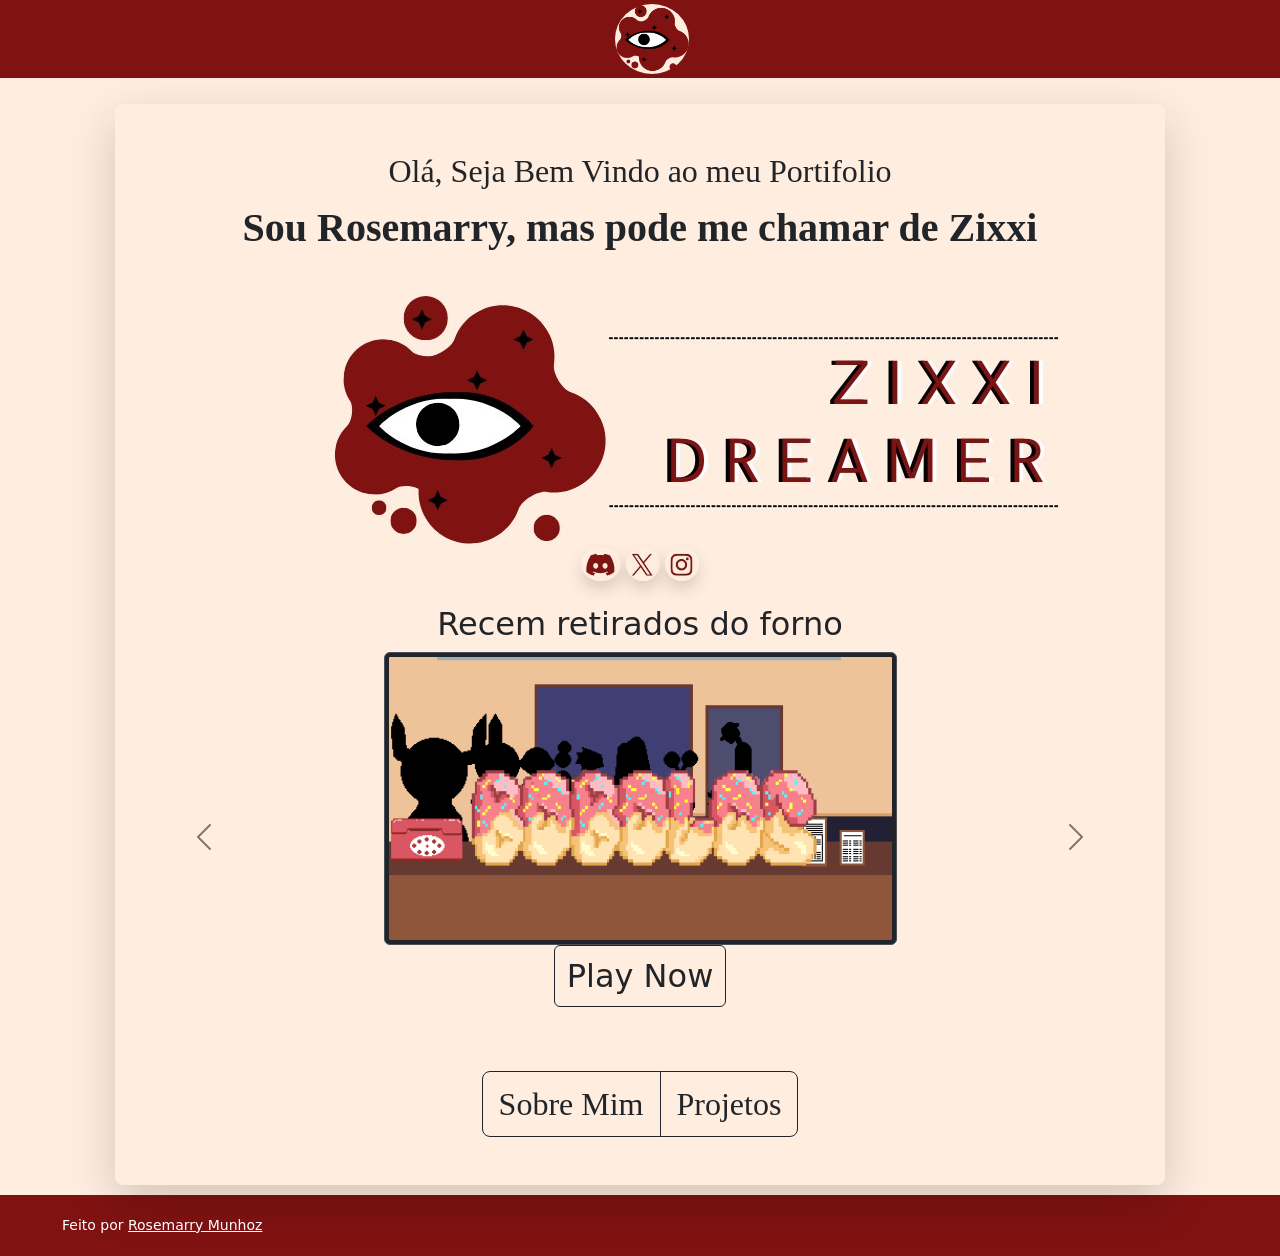
<file: index.html>
<!doctype html>
<html lang="pt-br">
  <head>
    <!-- metadados -->
    <meta charset="UTF-8" />
    <meta name="viewport" content="width=device-width, initial-scale=1.0" />
    <meta
      name="description"
      content="Portifolio Desenvolvedora e Analista de sistemas, especializada em desenvolvimento de jogos, godot e gamemaker"
    />
    <meta name="author" content="Rosemarry/Zixxi Products" />

    <meta property="og:title" content="Portifolio Rosemarry/Zixxi" />
    <meta
      property="og:description"
      content="Esse é o meu portifolio, conheça meus projetos e minhas habilidades"
    />
    <meta property="og:type" content="website" />

    <!-- links -->
    <link
      href="https://cdn.jsdelivr.net/npm/bootstrap@5.3.8/dist/css/bootstrap.min.css"
      rel="stylesheet"
      integrity="sha384-sRIl4kxILFvY47J16cr9ZwB07vP4J8+LH7qKQnuqkuIAvNWLzeN8tE5YBujZqJLB"
      crossorigin="anonymous"
    />
    <link rel="preconnect" href="https://fonts.googleapis.com" />
    <link rel="stylesheet" href="Sass/Css/main.css" />
    <link rel="shortcut icon" href="Assets/logo.svg" type="image/x-icon" />

    <!-- title -->
    <title>Portfolio</title>
  </head>
  <body class="container-fluid">
    <header class="row p-1">
      <nav class="text-center">
        <img
          src="Assets/logo-portifolio.png"
          alt="logo do portifolio em forma de uma lua"
          class="i-sm ms-4 rounded-circle"
        />
      </nav>
    </header>

    <main class="row" data-bs-theme="dark">
      <div class="col-1"></div>
      <div class="col-10 shadow-lg rounded-3 pt-5 mt-3 text-center box">
        <h1 class="playwrite-gb-j fs-2">
          Olá, Seja Bem Vindo ao meu Portifolio
        </h1>

        <p class="playwrite-gb-j fs-1 fw-bold">
          Sou Rosemarry, mas pode me chamar de Zixxi
        </p>

        <img
          src="Assets\banner-new.jpg"
          alt=""
          class="mx-auto d-block img-fluid"
        />
        <div class="img-fluid">
          <a href="https://discord.com/users/1220400551569653886"
            ><img
              src="Assets/icon-disc.jpg"
              class="rounded-circle shadow"
              alt="icone com link para discord"
          /></a>
          <a href="https://x.com/Zixxy_Dreamer"
            ><img
              src="Assets/icon-x.jpg"
              class="rounded-circle shadow"
              alt="icone com link para twitter"
          /></a>
          <a href="https://www.instagram.com/dreamer_zixxi/"
            ><img
              src="Assets/icons-link.jpg"
              class="rounded-circle shadow"
              alt="icone com link para instagram"
          /></a>
        </div>

        <br />

        <h2>Recem retirados do forno</h2>
        <div
          id="carouselExampleInterval"
          class="carousel slide"
          data-bs-ride="carousel"
        >
          <div class="carousel-inner carousel-dark">
            <div class="carousel-item active" data-bs-interval="10000">
              <img
                src="Assets/banner169.png"
                class="d-block w-50 img-thumbnail mx-auto d-block"
                alt="..."
              />
              <p>
                <a
                  href="https://zixxi-the-dreamer.itch.io/bobolos"
                  class="btn btn-outline-dark fs-2"
                  >Play Now</a
                >
              </p>
            </div>

            <div class="carousel-item" data-bs-interval="10000">
              <img
                src="Assets\MagicNums.png"
                class="d-block w-50 img-thumbnail mx-auto d-block"
                alt="..."
              />
              <p>
                <a
                  href="https://zixxi-the-dreamer.itch.io/magic-nums"
                  class="btn btn-outline-dark fs-2"
                  >Play Now</a
                >
              </p>
            </div>

            <div class="carousel-item" data-bs-interval="2000">
              <img
                src="Assets\LuzesConhecimento.png"
                class="d-block w-50 img-thumbnail mx-auto d-block"
                alt="..."
              />
              <p>
                <a
                  href="https://zixxi-the-dreamer.itch.io/luzes-do-conhecimento-alphaxd"
                  class="btn btn-outline-dark fs-2"
                  >Play Now</a
                >
              </p>
            </div>
          </div>

          <button
            class="carousel-control-prev"
            type="button"
            data-bs-target="#carouselExampleInterval"
            data-bs-slide="prev"
          >
            <span class="carousel-control-prev-icon" aria-hidden="true"></span>
            <span class="visually-hidden">Previous</span>
          </button>

          <button
            class="carousel-control-next"
            type="button"
            data-bs-target="#carouselExampleInterval"
            data-bs-slide="next"
          >
            <span class="carousel-control-next-icon" aria-hidden="true"></span>
            <span class="visually-hidden">Next</span>
          </button>
        </div>

        <br />
        <br />

        <div
          class="btn-group playwrite-gb-j btn-group-lg mb-5"
          role="group"
          aria-label="Basic example"
        >
          <a href="sobre.html" class="btn btn-outline-dark fs-2">Sobre Mim</a>
          <a href="projetos.html" class="btn btn-outline-dark fs-2">Projetos</a>
        </div>
      </div>
      <div class="col-1"></div>
    </main>

    <footer class="row">
      <small class="text-white"
        >Feito por <a href="#" class="text-white">Rosemarry Munhoz</a></small
      >
    </footer>
    <script
      src="https://cdn.jsdelivr.net/npm/bootstrap@5.3.8/dist/js/bootstrap.bundle.min.js"
      integrity="sha384-FKyoEForCGlyvwx9Hj09JcYn3nv7wiPVlz7YYwJrWVcXK/BmnVDxM+D2scQbITxI"
      crossorigin="anonymous"
    ></script>
  </body>
</html>
</file>
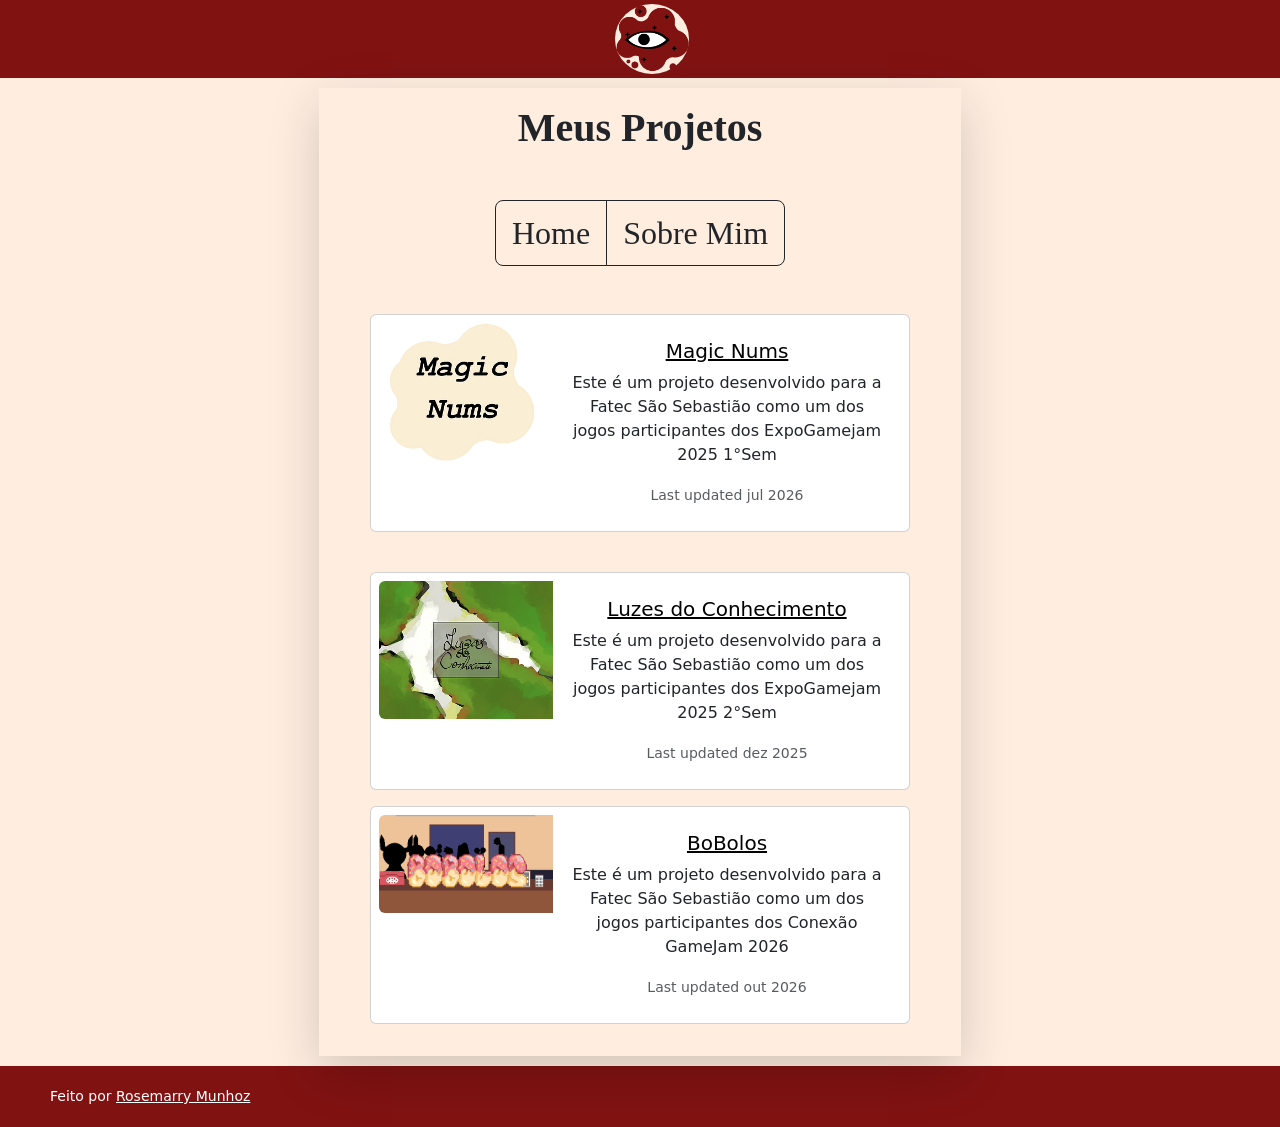
<file: projetos.html>
<!doctype html>
<html lang="pt-br">
  <head>
    <!-- metadados -->
    <meta charset="UTF-8" />
    <meta name="viewport" content="width=device-width, initial-scale=1.0" />
    <meta
      name="description"
      content="Meus projetos desenvolvidos em godot, gamemaker studio e outros ambientes como web e mobile em js, php, dart e flutter"
    />
    <meta name="author" content="Rosemarry/Zixxi Products" />

    <meta property="og:title" content="Portifolio Rosemarry/Zixxi" />
    <meta
      property="og:description"
      content="Esse é o meu portifolio, conheça meus projetos e minhas habilidades"
    />
    <meta property="og:type" content="website" />

    <!-- links -->
    <link
      href="https://cdn.jsdelivr.net/npm/bootstrap@5.3.8/dist/css/bootstrap.min.css"
      rel="stylesheet"
      integrity="sha384-sRIl4kxILFvY47J16cr9ZwB07vP4J8+LH7qKQnuqkuIAvNWLzeN8tE5YBujZqJLB"
      crossorigin="anonymous"
    />
    <link rel="preconnect" href="https://fonts.googleapis.com" />
    <link rel="stylesheet" href="Sass/Css/main.css" />
    <link rel="shortcut icon" href="Assets/logo.svg" type="image/x-icon" />

    <!-- title -->
    <title>Projetos</title>
  </head>

  <body>
    <header class="row p-1">
      <nav class="text-center">
        <img
          src="Assets/logo-portifolio.png"
          alt="logo do portifolio"
          class="i-sm ms-4 rounded-circle"
        />
      </nav>
    </header>
    <main class="row">
      <div class="col-3"></div>
      <div
        class="col-12 col-md-6 d-flex align-items-center justify-content-center p-2 shadow-lg"
      >
        <div class="flex-column">
          <div class="d-flex-inline p-2 text-center">
            <h1 class="playwrite-gb-j mb-5 fw-bold">Meus Projetos</h1>

            <div class="btn-group playwrite-gb-j btn-group-lg mb-5" role="group" aria-label="mudar pagina">
              <a href="index.html" class="btn btn-outline-dark fs-2">Home</a>
              <a href="sobre.html" class="btn btn-outline-dark fs-2">Sobre Mim</a>
            </div>

            <br>

            <div class="card mb-3 p-2" style="max-width: 540px">
              <div class="row g-0">
                <div class="col-md-4">
                  <img src="Assets/MagicNums.png" class="img-fluid rounded-start" alt="..." />
                </div>
                <div class="col-md-8">
                  <div class="card-body">
                    <h5 class="card-title"><a href="https://zixxi-the-dreamer.itch.io/magic-nums" class="text-black">Magic Nums</a></h5>
                    <p class="card-text">
                      Este é um projeto desenvolvido para a Fatec São Sebastião como um dos jogos participantes dos ExpoGamejam 2025 1°Sem
                    </p>
                    <p class="card-text">
                      <small class="text-body-secondary"
                        >Last updated jul 2026</small
                      >
                    </p>
                  </div>
                </div>
              </div>
            </div>

            <br>

            <div class="card mb-3 p-2" style="max-width: 540px">
              <div class="row g-0">
                <div class="col-md-4">
                  <img src="Assets/LuzesConhecimento.png" class="img-fluid rounded-start" alt="..." />
                </div>
                <div class="col-md-8">
                  <div class="card-body">
                    <h5 class="card-title"><a href="https://zixxi-the-dreamer.itch.io/luzes-do-conhecimento-alphaxd" class="text-black">Luzes do Conhecimento</a></h5>
                    <p class="card-text">
                      Este é um projeto desenvolvido para a Fatec São Sebastião como um dos jogos participantes dos ExpoGamejam 2025 2°Sem
                    </p>
                    <p class="card-text">
                      <small class="text-body-secondary"
                        >Last updated dez 2025</small
                      >
                    </p>
                  </div>
                </div>
              </div>
            </div>

            <div class="card mb-3 p-2" style="max-width: 540px">
              <div class="row g-0">
                <div class="col-md-4">
                  <img src="Assets/banner169.png" class="img-fluid rounded-start" alt="..." />
                </div>
                <div class="col-md-8">
                  <div class="card-body">
                    <h5 class="card-title"><a href="https://zixxi-the-dreamer.itch.io/bobolos" class="text-black">BoBolos</a></h5>
                    <p class="card-text">
                      Este é um projeto desenvolvido para a Fatec São Sebastião como um dos jogos participantes dos Conexão GameJam 2026
                    </p>
                    <p class="card-text">
                      <small class="text-body-secondary"
                        >Last updated out 2026</small
                      >
                    </p>
                  </div>
                </div>
              </div>
            </div>
          </div>
        </div>
      </div>
    </main>
    <footer class="row">
      <small class="text-white"
        >Feito por <a href="#" class="text-white">Rosemarry Munhoz</a></small
      >
    </footer>



    <script src="https://cdn.jsdelivr.net/npm/bootstrap@5.3.8/dist/js/bootstrap.bundle.min.js"
        integrity="sha384-FKyoEForCGlyvwx9Hj09JcYn3nv7wiPVlz7YYwJrWVcXK/BmnVDxM+D2scQbITxI"
        crossorigin="anonymous">
    </script>
</body>

</html>
</file>
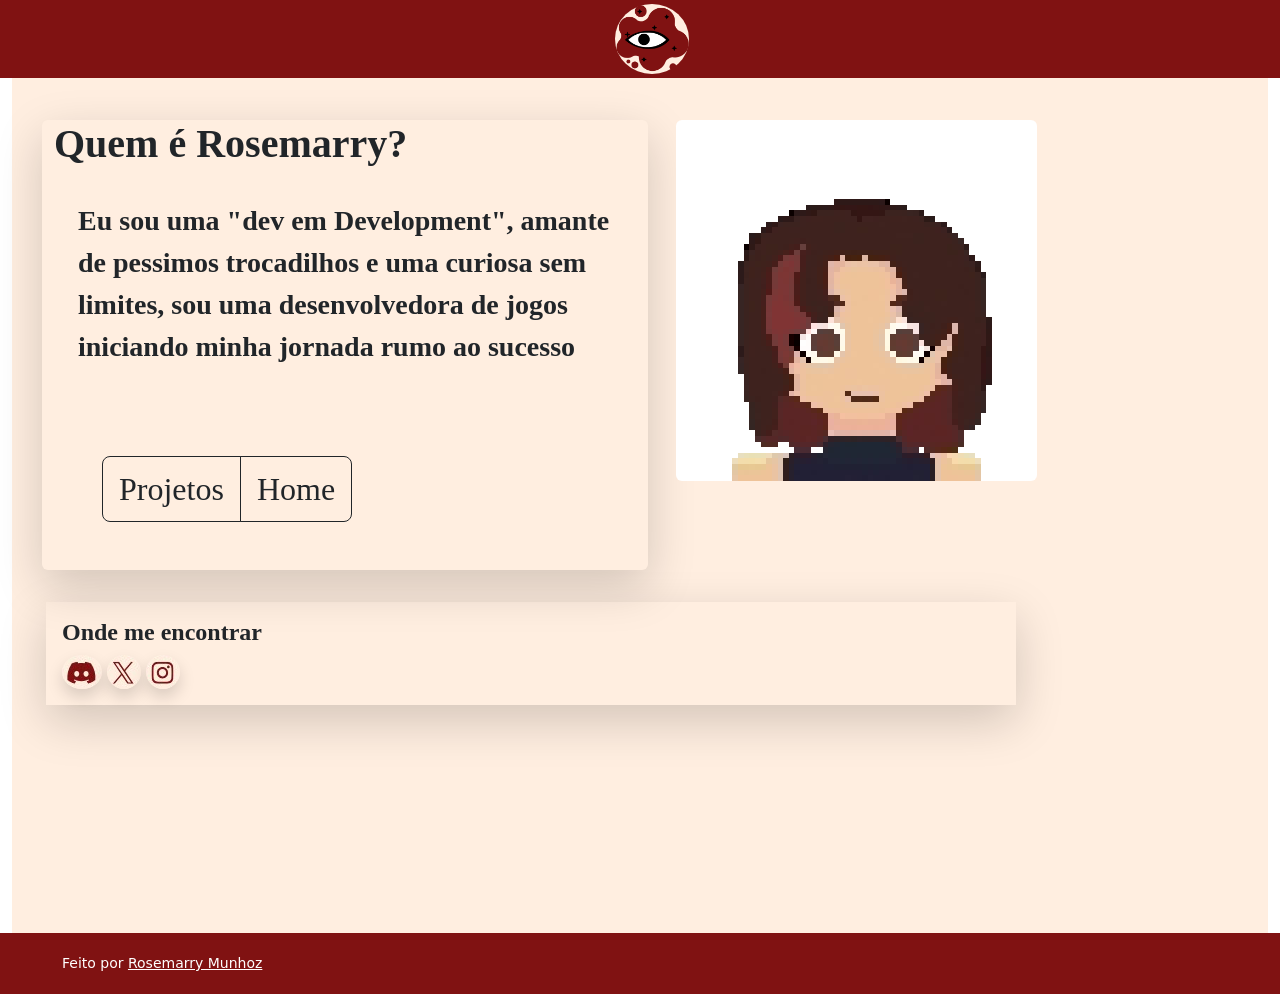
<file: sobre.html>
<!doctype html>
<html lang="pt-br">
  <head>
    <!-- metadados -->
    <meta charset="UTF-8" />
    <meta name="viewport" content="width=device-width, initial-scale=1.0" />
    <meta
      name="description"
      content="pagina sobre quem sou, sobre ser desenvolvedora e estar iniciando no mercado"
    />
    <meta name="author" content="Rosemarry/Zixxi Products" />

    <meta property="og:title" content="Portifolio Rosemarry About Page/Zixxi" />
    <meta
      property="og:description"
      content="Esse é o meu portifolio, conheça meus projetos e minhas habilidades"
    />
    <meta property="og:type" content="website" />

    <!-- links -->
    <link
      href="https://cdn.jsdelivr.net/npm/bootstrap@5.3.8/dist/css/bootstrap.min.css"
      rel="stylesheet"
      integrity="sha384-sRIl4kxILFvY47J16cr9ZwB07vP4J8+LH7qKQnuqkuIAvNWLzeN8tE5YBujZqJLB"
      crossorigin="anonymous"
    />
    <link rel="preconnect" href="https://fonts.googleapis.com" />
    <link rel="stylesheet" href="Sass/Css/main.css" />
    <link rel="shortcut icon" href="Assets/logo.svg" type="image/x-icon" />

    <!-- title -->
    <title>About</title>
  </head>
  <body class="container-fluid">
    <header class="row p-1">
      <nav class="text-center">
        <img
          src="Assets/logo-portifolio.png"
          alt="logo do portifolio em forma de uma lua"
          class="i-sm ms-4 rounded-circle"
        />
      </nav>
    </header>
    <main class="">
      <div class="row p-4">
        <div class="col-md-6 col-sm-12 top-0 shadow-lg m-2 rounded">
          <h1 class="playwrite-gb-j fs-1 fw-bold">Quem é Rosemarry?</h1>
          <p class="playwrite-gb-j fs-3 text-wrap p-4 fw-semibold">
            Eu sou uma "dev em Development", amante de pessimos trocadilhos e
            uma curiosa sem limites, sou uma desenvolvedora de jogos iniciando
            minha jornada rumo ao sucesso
          </p>

          <div
            class="btn-group playwrite-gb-j btn-group-lg p-5"
            role="group"
            aria-label="Basic example"
          >
            <a href="projetos.html" class="btn btn-outline-dark fs-2"
              >Projetos</a
            >
            <a href="index.html" class="btn btn-outline-dark fs-2">Home</a>
          </div>
        </div>

        <div class="col-md-5 col-sm-12 top-0 m-2 rounded">
          <img
            src="Assets/Rosemarryprofile.svg"
            class="rounded me-4 w-75"
            alt="um autoretrato da dona do portifolio"
          />
        </div>

        <div class="row p-4">
          <div class="col-md-10 col-sm-12 shadow-lg p-3">
            <h2 class="playwrite-gb-j fs-4 fw-bold">Onde me encontrar</h2>
            <a href="https://discord.com/users/1220400551569653886"><img src="Assets/icon-disc.jpg" class="rounded-circle shadow" alt="icone com link para discord"></a>
            <a href="https://x.com/Zixxy_Dreamer"><img src="Assets/icon-x.jpg" class="rounded-circle shadow" alt="icone com link para twitter"></a>
            <a href="https://www.instagram.com/dreamer_zixxi/"><img src="Assets/icons-link.jpg" class="rounded-circle shadow" alt="icone com link para instagram"></a>

            
          </div>
        </div>
      </div>
    </main>
    <footer class="row">
      <small class="text-white"
        >Feito por <a href="#" class="text-white">Rosemarry Munhoz</a></small
      >
    </footer>
    <script
      src="https://cdn.jsdelivr.net/npm/bootstrap@5.3.8/dist/js/bootstrap.bundle.min.js"
      integrity="sha384-FKyoEForCGlyvwx9Hj09JcYn3nv7wiPVlz7YYwJrWVcXK/BmnVDxM+D2scQbITxI"
      crossorigin="anonymous"
    ></script>
  </body>
</html>
</file>
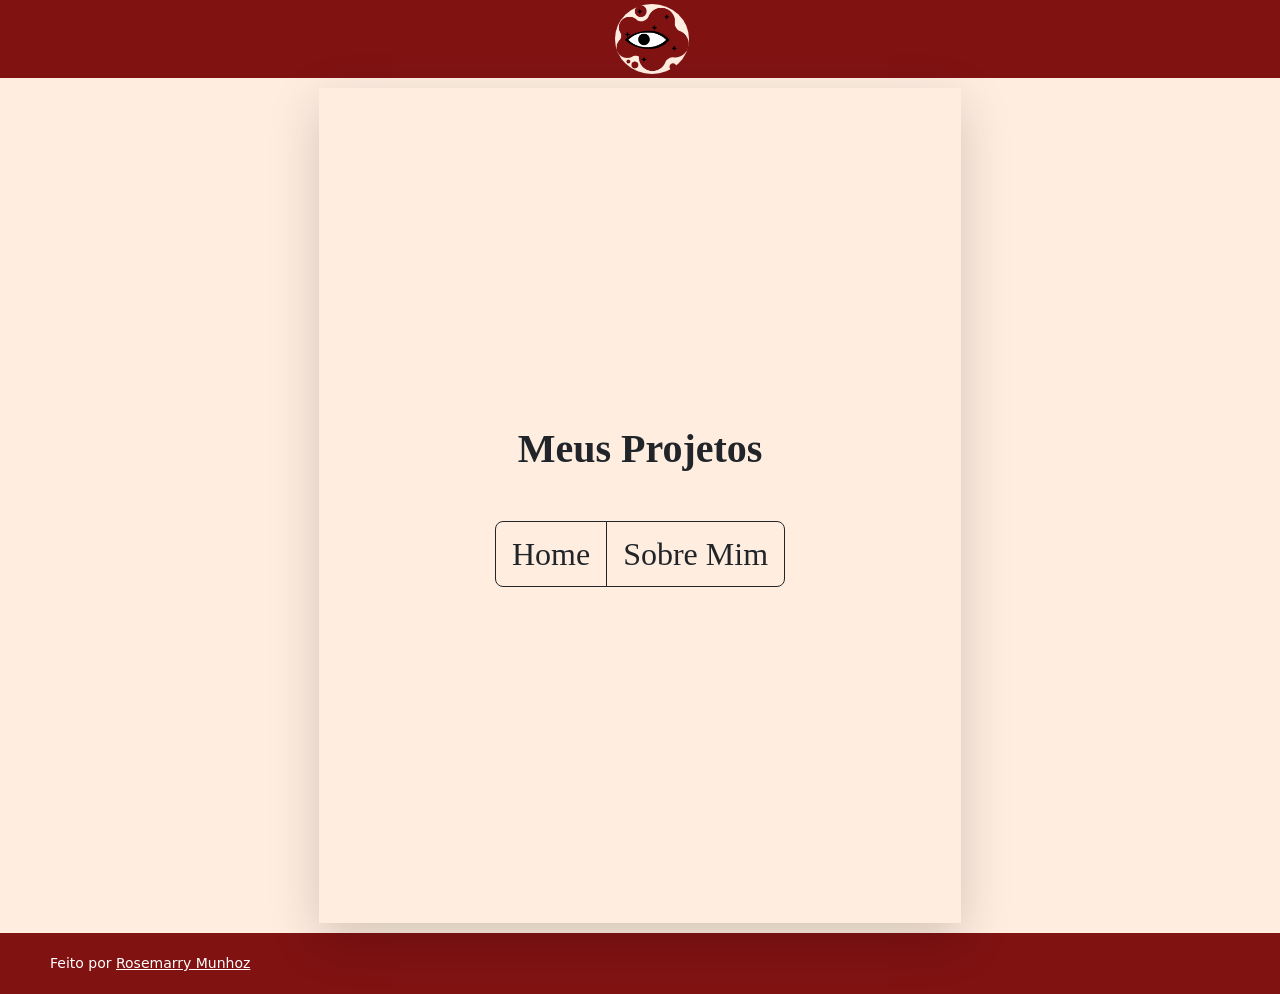
<file: Public/projetos.html>
<!DOCTYPE html>
<html lang="pt-br">

<head>
    <!-- metadados -->
    <meta charset="UTF-8" />
    <meta name="viewport" content="width=device-width, initial-scale=1.0" />
    <meta
      name="description"
      content="Meus projetos desenvolvidos em godot, gamemaker studio e outros ambientes como web e mobile em js, php, dart e flutter"
    />
    <meta name="author" content="Rosemarry/Zixxi Products" />

    <meta property="og:title" content="Portifolio Rosemarry/Zixxi" />
    <meta
      property="og:description"
      content="Esse é o meu portifolio, conheça meus projetos e minhas habilidades"
    />
    <meta property="og:type" content="website" />

    <!-- links -->
    <link
      href="https://cdn.jsdelivr.net/npm/bootstrap@5.3.8/dist/css/bootstrap.min.css"
      rel="stylesheet"
      integrity="sha384-sRIl4kxILFvY47J16cr9ZwB07vP4J8+LH7qKQnuqkuIAvNWLzeN8tE5YBujZqJLB"
      crossorigin="anonymous"
    />
    <link rel="preconnect" href="https://fonts.googleapis.com">
    <link rel="stylesheet" href="/Sass/Css/main.css" />
    <link rel="shortcut icon" href="/assets/logo.svg" type="image/x-icon" />

    <!-- title -->
    <title>Projetos</title>
</head>

<body>
    <header class="row p-1">
        <nav class="text-center">
            <img src="/Assets/logo-portifolio.png" alt="logo do portifolio" class="i-sm ms-4 rounded-circle">
        </nav>
    </header>
    <main class="row">
        <div class="col-3"></div>
        <div class="col-12 col-md-6 d-flex align-items-center justify-content-center p-2 shadow-lg">
            <div class="flex-column">
                <div class="d-flex-inline p-2 text-center">

                    <h1 class="playwrite-gb-j mb-5 fw-bold">Meus Projetos</h1>

                    <div class="btn-group playwrite-gb-j btn-group-lg" role="group" aria-label="mudar pagina">

                        <a href="home.html" class="btn btn-outline-dark fs-2">Home</a>
                        <a href="sobre.html" class="btn btn-outline-dark fs-2">Sobre Mim</a>

                    </div>
                </div>
            </div>
        </div>

    </main>
    <footer class="row">
        <small class="text-white">Feito por <a href="#" class="text-white">Rosemarry Munhoz</a></small>
    </footer>



    <script src="https://cdn.jsdelivr.net/npm/bootstrap@5.3.8/dist/js/bootstrap.bundle.min.js"
        integrity="sha384-FKyoEForCGlyvwx9Hj09JcYn3nv7wiPVlz7YYwJrWVcXK/BmnVDxM+D2scQbITxI"
        crossorigin="anonymous"></script>
</body>

</html>
</file>
<file: Sass/Css/main.css>
@charset "UTF-8";
/* classes de imagem */
.i-sm {
  height: 70px;
}

/* classes de centralização de imagens */
.float-l {
  float: left;
}

.float-r {
  float: right;
}

.playwrite-gb-j {
  font-family: "Playwrite GB J", cursive;
  font-optical-sizing: auto;
  font-weight: 100;
  font-style: normal;
}

header {
  background-color: #801212;
  height: fit-content;
  padding: 15px 25px;
}

main {
  padding: 10px;
  height: fit-content;
  min-height: 95vh;
  background-color: #FFEEE0;
  background-attachment: fixed;
}

footer {
  background-color: #801212;
  padding: 20px 50px;
  height: fit-content;
}

@media (max-width: 900px) {
  main {
    min-height: 100vh;
    height: fit-content;
  }
  .box {
    padding-right: 30px;
  }
}
</file>
